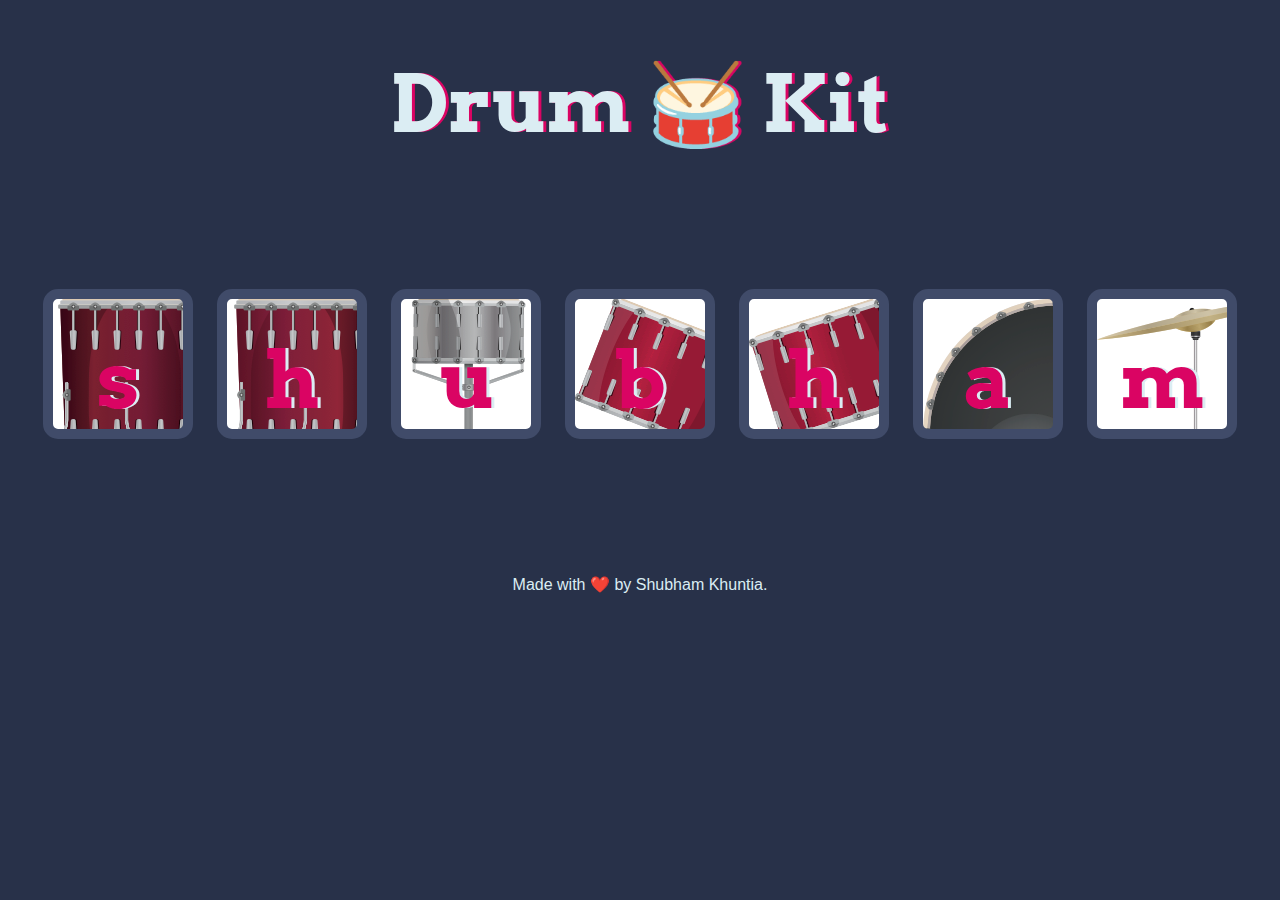
<file: Drum Kit/index.html>
<!DOCTYPE html>
<html lang="en" dir="ltr">

<head>
  <meta charset="utf-8">
  <title>Drum Kit</title>
  <link rel="stylesheet" href="styles.css">
  <link href="https://fonts.googleapis.com/css?family=Arvo" rel="stylesheet">
</head>

<body>

  <h1 id="title">Drum 🥁 Kit</h1>
  <div class="set">
    <button class="w drum">s</button>
    <button class="a drum">h</button>
    <button class="s drum">u</button>
    <button class="d drum">b</button>
    <button class="j drum">h</button>
    <button class="k drum">a</button>
    <button class="l drum">m</button>
  </div>


  <footer>
    Made with ❤️ by Shubham Khuntia.
  </footer>
<script src="index.js" charset="utf-8"></script>
</body>

</html>
</file>
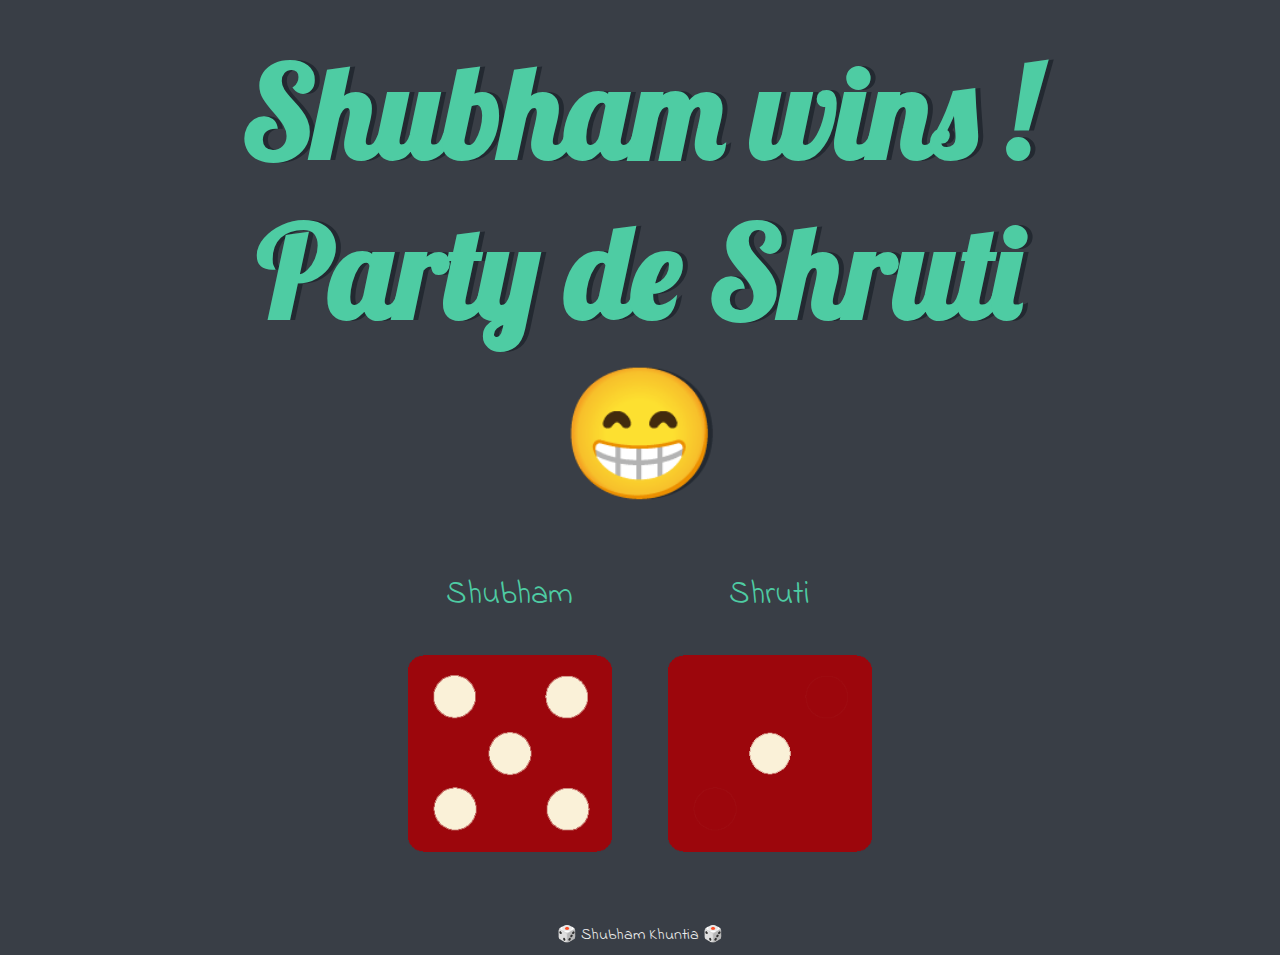
<file: Dicee/dicee.html>
<!DOCTYPE html>
<html lang="en" dir="ltr">
  <head>
    <meta charset="utf-8">
    <title>Dicee</title>
    <link rel="stylesheet" href="styles.css">
    <link rel="shortcut icon" href="images/favicon.ico" type="image/x-icon">
    <link href="https://fonts.googleapis.com/css?family=Indie+Flower|Lobster" rel="stylesheet">

  </head>
  <body>

    <div class="container">
      <h1>Refresh Me</h1>

      <div class="dice">
        <p>Shubham</p>
        <img class="img1" src="images/dice6.png">
      </div>

      <div class="dice">
        <p>Shruti</p>
        <img class="img2" src="images/dice6.png">
      </div>

    </div>
<script src="index.js" charset="utf-8"></script>

  </body>

  <footer>
     🎲 Shubham Khuntia 🎲
  </footer>
</html>
</file>
<file: Drum Kit/styles.css>
body {
  text-align: center;
  background-color: #283149;
}

h1 {
  font-size: 5rem;
  color: #DBEDF3;
  font-family: "Arvo", cursive;
  text-shadow: 3px 0 #DA0463;

}

footer {
  color: #DBEDF3;
  font-family: sans-serif;
}

.w {
 background-image: url("images/tom4.png");
}

.a {
background-image: url("images/tom3.png");
}

.s {
background-image: url("images/snare.png");
}

.d {
background-image: url("images/tom1.png");
}

.j {
background-image: url("images/tom2.png");
}

.k {
background-image: url("images/kick.png");
}

.l {
background-image: url("images/crash.png");
}

.set {
  margin: 10% auto;
}

.game-over {
  background-color: red;
  opacity: 0.8;
}

.pressed {
  box-shadow: 0 3px 4px 0 #DBEDF3;
  opacity: 0.5;
}

.red {
  color: red;
}

.drum {
  outline: none;
  border: 10px solid #404B69;
  font-size: 5rem;
  font-family: 'Arvo', cursive;
  line-height: 2;
  font-weight: 900;
  color: #DA0463;
  text-shadow: 3px 0 #DBEDF3;
  border-radius: 15px;
  display: inline-block;
  width: 150px;
  height: 150px;
  text-align: center;
  margin: 10px;
  background-color: white;
}
</file>
<file: Dicee/styles.css>
.container {
  width: 70%;
  margin: auto;
  text-align: center;
}

.dice {
  text-align: center;
  display: inline-block;

}

body {
  background-color: #393E46;
}

h1 {
  margin: 30px;
  font-family: 'Lobster', cursive;
  text-shadow: 5px 0 #232931;
  font-size: 8rem;
  color: #4ECCA3;
}

p {
  font-size: 2rem;
  color: #4ECCA3;
  font-family: 'Indie Flower', cursive;
}

img {
  width: 80%;
}

footer {
  margin-top: 5%;
  color: #EEEEEE;
  text-align: center;
  font-family: 'Indie Flower', cursive;

}
</file>
